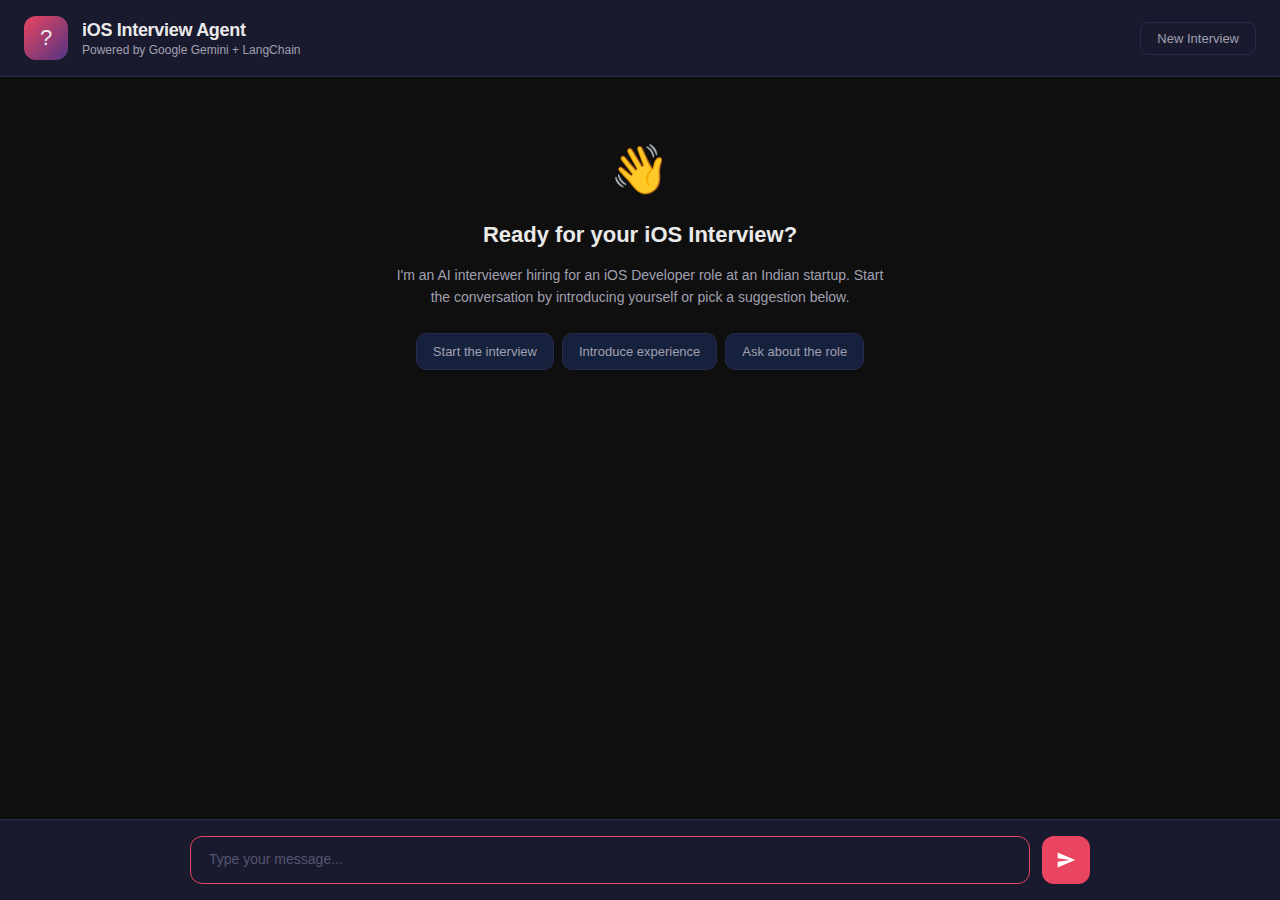
<file: IBM-AI/IBM-Rag-And-Agentic/Smarter AI Apps/ios-interview-agent/static/index.html>
<!DOCTYPE html>
<html lang="en">
<head>
    <meta charset="UTF-8">
    <meta name="viewport" content="width=device-width, initial-scale=1.0">
    <title>iOS Interview Chat</title>
    <style>
        /* ============================================================
           CSS VARIABLES & RESET
           ============================================================ */
        :root {
            --bg-primary: #0f0f0f;
            --bg-secondary: #1a1a2e;
            --bg-chat: #16213e;
            --bg-input: #1a1a2e;
            --accent: #e94560;
            --accent-hover: #ff6b81;
            --text-primary: #eaeaea;
            --text-secondary: #a0a0b0;
            --human-bubble: #1a1a2e;
            --ai-bubble: #0f3460;
            --system-bubble: #2a1a3e;
            --border: #2a2a4a;
            --shadow: rgba(0, 0, 0, 0.3);
        }

        * {
            margin: 0;
            padding: 0;
            box-sizing: border-box;
        }

        body {
            font-family: -apple-system, BlinkMacSystemFont, 'SF Pro Display', 'Segoe UI', Roboto, sans-serif;
            background: var(--bg-primary);
            color: var(--text-primary);
            height: 100vh;
            display: flex;
            flex-direction: column;
            overflow: hidden;
        }

        /* ============================================================
           HEADER
           ============================================================ */
        .header {
            background: var(--bg-secondary);
            border-bottom: 1px solid var(--border);
            padding: 16px 24px;
            display: flex;
            align-items: center;
            justify-content: space-between;
            flex-shrink: 0;
        }

        .header-left {
            display: flex;
            align-items: center;
            gap: 14px;
        }

        .header-icon {
            width: 44px;
            height: 44px;
            background: linear-gradient(135deg, var(--accent), #533483);
            border-radius: 12px;
            display: flex;
            align-items: center;
            justify-content: center;
            font-size: 22px;
        }

        .header-title {
            font-size: 18px;
            font-weight: 700;
            letter-spacing: -0.3px;
        }

        .header-subtitle {
            font-size: 12px;
            color: var(--text-secondary);
            margin-top: 2px;
        }

        .reset-btn {
            background: transparent;
            border: 1px solid var(--border);
            color: var(--text-secondary);
            padding: 8px 16px;
            border-radius: 8px;
            cursor: pointer;
            font-size: 13px;
            transition: all 0.2s;
        }

        .reset-btn:hover {
            border-color: var(--accent);
            color: var(--accent);
            background: rgba(233, 69, 96, 0.1);
        }

        /* ============================================================
           CHAT AREA
           ============================================================ */
        .chat-container {
            flex: 1;
            overflow-y: auto;
            padding: 24px;
            display: flex;
            flex-direction: column;
            gap: 16px;
            scroll-behavior: smooth;
        }

        /* Scrollbar styling */
        .chat-container::-webkit-scrollbar {
            width: 6px;
        }
        .chat-container::-webkit-scrollbar-track {
            background: transparent;
        }
        .chat-container::-webkit-scrollbar-thumb {
            background: var(--border);
            border-radius: 3px;
        }

        /* ============================================================
           MESSAGE BUBBLES
           ============================================================ */
        .message {
            display: flex;
            gap: 12px;
            max-width: 80%;
            animation: fadeIn 0.3s ease-out;
        }

        @keyframes fadeIn {
            from { opacity: 0; transform: translateY(10px); }
            to { opacity: 1; transform: translateY(0); }
        }

        .message.human {
            align-self: flex-end;
            flex-direction: row-reverse;
        }

        .message.ai {
            align-self: flex-start;
        }

        .message.system {
            align-self: center;
            max-width: 90%;
        }

        .avatar {
            width: 36px;
            height: 36px;
            border-radius: 10px;
            display: flex;
            align-items: center;
            justify-content: center;
            font-size: 16px;
            flex-shrink: 0;
            margin-top: 4px;
        }

        .avatar.human-avatar {
            background: linear-gradient(135deg, #0f3460, #16213e);
            border: 1px solid #0f3460;
        }

        .avatar.ai-avatar {
            background: linear-gradient(135deg, var(--accent), #533483);
        }

        .bubble {
            padding: 12px 16px;
            border-radius: 16px;
            line-height: 1.55;
            font-size: 14px;
            word-wrap: break-word;
            white-space: pre-wrap;
        }

        .message.human .bubble {
            background: var(--human-bubble);
            border: 1px solid var(--border);
            border-bottom-right-radius: 4px;
        }

        .message.ai .bubble {
            background: var(--ai-bubble);
            border-bottom-left-radius: 4px;
        }

        .message.system .bubble {
            background: var(--system-bubble);
            border: 1px dashed #533483;
            font-size: 12px;
            color: var(--text-secondary);
            text-align: center;
            border-radius: 10px;
            padding: 10px 20px;
        }

        .role-label {
            font-size: 11px;
            font-weight: 600;
            text-transform: uppercase;
            letter-spacing: 0.5px;
            margin-bottom: 4px;
            color: var(--text-secondary);
        }

        .message.human .role-label {
            text-align: right;
            color: #5a8dee;
        }

        .message.ai .role-label {
            color: var(--accent);
        }

        /* ============================================================
           TYPING INDICATOR
           ============================================================ */
        .typing-indicator {
            display: none;
            align-self: flex-start;
            gap: 12px;
            align-items: center;
            padding: 0 0 8px 0;
        }

        .typing-indicator.visible {
            display: flex;
        }

        .typing-dots {
            display: flex;
            gap: 4px;
            padding: 12px 16px;
            background: var(--ai-bubble);
            border-radius: 16px;
            border-bottom-left-radius: 4px;
        }

        .typing-dots span {
            width: 8px;
            height: 8px;
            background: var(--text-secondary);
            border-radius: 50%;
            animation: bounce 1.4s infinite;
        }

        .typing-dots span:nth-child(2) { animation-delay: 0.2s; }
        .typing-dots span:nth-child(3) { animation-delay: 0.4s; }

        @keyframes bounce {
            0%, 60%, 100% { transform: translateY(0); }
            30% { transform: translateY(-6px); }
        }

        /* ============================================================
           INPUT AREA
           ============================================================ */
        .input-area {
            background: var(--bg-secondary);
            border-top: 1px solid var(--border);
            padding: 16px 24px;
            flex-shrink: 0;
        }

        .input-wrapper {
            display: flex;
            gap: 12px;
            max-width: 900px;
            margin: 0 auto;
        }

        .input-field {
            flex: 1;
            background: var(--bg-input);
            border: 1px solid var(--border);
            border-radius: 12px;
            padding: 14px 18px;
            color: var(--text-primary);
            font-size: 14px;
            font-family: inherit;
            outline: none;
            transition: border-color 0.2s;
            resize: none;
            min-height: 48px;
            max-height: 120px;
        }

        .input-field:focus {
            border-color: var(--accent);
        }

        .input-field::placeholder {
            color: #555570;
        }

        .send-btn {
            background: var(--accent);
            border: none;
            border-radius: 12px;
            width: 48px;
            height: 48px;
            cursor: pointer;
            display: flex;
            align-items: center;
            justify-content: center;
            transition: all 0.2s;
            flex-shrink: 0;
            align-self: flex-end;
        }

        .send-btn:hover {
            background: var(--accent-hover);
            transform: scale(1.05);
        }

        .send-btn:disabled {
            opacity: 0.4;
            cursor: not-allowed;
            transform: none;
        }

        .send-btn svg {
            width: 20px;
            height: 20px;
            fill: white;
        }

        /* ============================================================
           WELCOME SCREEN
           ============================================================ */
        .welcome {
            display: flex;
            flex-direction: column;
            align-items: center;
            justify-content: center;
            padding: 40px;
            text-align: center;
            gap: 16px;
            color: var(--text-secondary);
        }

        .welcome-icon {
            font-size: 48px;
            margin-bottom: 8px;
        }

        .welcome h2 {
            color: var(--text-primary);
            font-size: 22px;
            font-weight: 700;
        }

        .welcome p {
            max-width: 500px;
            line-height: 1.6;
            font-size: 14px;
        }

        .suggestions {
            display: flex;
            flex-wrap: wrap;
            gap: 8px;
            justify-content: center;
            margin-top: 8px;
        }

        .suggestion {
            background: var(--bg-chat);
            border: 1px solid var(--border);
            border-radius: 10px;
            padding: 10px 16px;
            font-size: 13px;
            color: var(--text-secondary);
            cursor: pointer;
            transition: all 0.2s;
        }

        .suggestion:hover {
            border-color: var(--accent);
            color: var(--accent);
            background: rgba(233, 69, 96, 0.08);
        }

        /* ============================================================
           RESPONSIVE
           ============================================================ */
        @media (max-width: 600px) {
            .message { max-width: 92%; }
            .header { padding: 12px 16px; }
            .chat-container { padding: 16px; }
            .input-area { padding: 12px 16px; }
        }
    </style>
</head>
<body>

    <!-- HEADER -->
    <div class="header">
        <div class="header-left">
            <div class="header-icon">&#63;</div>
            <div>
                <div class="header-title">iOS Interview Agent</div>
                <div class="header-subtitle">Powered by Google Gemini + LangChain</div>
            </div>
        </div>
        <button class="reset-btn" onclick="resetChat()">New Interview</button>
    </div>

    <!-- CHAT AREA -->
    <div class="chat-container" id="chatContainer">
        <!-- Welcome screen (shown when no messages yet) -->
        <div class="welcome" id="welcomeScreen">
            <div class="welcome-icon">&#128075;</div>
            <h2>Ready for your iOS Interview?</h2>
            <p>
                I'm an AI interviewer hiring for an iOS Developer role at an Indian startup.
                Start the conversation by introducing yourself or pick a suggestion below.
            </p>
            <div class="suggestions">
                <div class="suggestion" onclick="sendSuggestion('Hello, I am ready for my iOS interview.')">Start the interview</div>
                <div class="suggestion" onclick="sendSuggestion('I have 3.5 years of iOS experience with Swift and SwiftUI.')">Introduce experience</div>
                <div class="suggestion" onclick="sendSuggestion('What kind of iOS projects does your startup work on?')">Ask about the role</div>
            </div>
        </div>

        <!-- Typing indicator -->
        <div class="typing-indicator" id="typingIndicator">
            <div class="avatar ai-avatar">AI</div>
            <div class="typing-dots">
                <span></span><span></span><span></span>
            </div>
        </div>
    </div>

    <!-- INPUT AREA -->
    <div class="input-area">
        <div class="input-wrapper">
            <textarea
                class="input-field"
                id="messageInput"
                placeholder="Type your message..."
                rows="1"
                onkeydown="handleKeyDown(event)"
                oninput="autoResize(this)"
            ></textarea>
            <button class="send-btn" id="sendBtn" onclick="sendMessage()">
                <svg viewBox="0 0 24 24"><path d="M2.01 21L23 12 2.01 3 2 10l15 2-15 2z"/></svg>
            </button>
        </div>
    </div>

    <script>
        // ============================================================
        // STATE
        // ============================================================
        let isWaiting = false;

        // ============================================================
        // DOM REFERENCES
        // ============================================================
        const chatContainer = document.getElementById("chatContainer");
        const messageInput = document.getElementById("messageInput");
        const sendBtn = document.getElementById("sendBtn");
        const typingIndicator = document.getElementById("typingIndicator");
        const welcomeScreen = document.getElementById("welcomeScreen");

        // ============================================================
        // SEND MESSAGE
        // ============================================================
        async function sendMessage() {
            const text = messageInput.value.trim();
            if (!text || isWaiting) return;

            // Hide welcome screen on first message
            welcomeScreen.style.display = "none";

            // Show user message in chat
            appendMessage("human", text);
            messageInput.value = "";
            autoResize(messageInput);

            // Show typing indicator
            isWaiting = true;
            sendBtn.disabled = true;
            typingIndicator.classList.add("visible");
            scrollToBottom();

            try {
                const res = await fetch("/api/chat", {
                    method: "POST",
                    headers: { "Content-Type": "application/json" },
                    body: JSON.stringify({ message: text })
                });

                const data = await res.json();

                if (data.error) {
                    appendMessage("ai", "Error: " + data.error);
                } else {
                    appendMessage("ai", data.response);
                }
            } catch (err) {
                appendMessage("ai", "Connection error. Is the server running?");
            } finally {
                isWaiting = false;
                sendBtn.disabled = false;
                typingIndicator.classList.remove("visible");
                scrollToBottom();
                messageInput.focus();
            }
        }

        // ============================================================
        // APPEND MESSAGE TO CHAT
        // ============================================================
        function appendMessage(role, content) {
            const msgDiv = document.createElement("div");
            msgDiv.className = `message ${role}`;

            const avatarText = role === "human" ? "You" : "AI";
            const avatarClass = role === "human" ? "human-avatar" : "ai-avatar";
            const roleLabel = role === "human" ? "You" : "Interviewer";

            msgDiv.innerHTML = `
                <div class="avatar ${avatarClass}">${avatarText}</div>
                <div>
                    <div class="role-label">${roleLabel}</div>
                    <div class="bubble">${escapeHtml(content)}</div>
                </div>
            `;

            // Insert before typing indicator
            chatContainer.insertBefore(msgDiv, typingIndicator);
            scrollToBottom();
        }

        // ============================================================
        // RESET CHAT
        // ============================================================
        async function resetChat() {
            try {
                await fetch("/api/reset", { method: "POST" });

                // Remove all messages from the DOM
                const messages = chatContainer.querySelectorAll(".message");
                messages.forEach(m => m.remove());

                // Show welcome screen again
                welcomeScreen.style.display = "flex";
                scrollToBottom();
            } catch (err) {
                alert("Failed to reset. Is the server running?");
            }
        }

        // ============================================================
        // SUGGESTION CLICK
        // ============================================================
        function sendSuggestion(text) {
            messageInput.value = text;
            sendMessage();
        }

        // ============================================================
        // KEYBOARD HANDLING
        // ============================================================
        function handleKeyDown(e) {
            // Enter sends message, Shift+Enter adds new line
            if (e.key === "Enter" && !e.shiftKey) {
                e.preventDefault();
                sendMessage();
            }
        }

        // ============================================================
        // AUTO-RESIZE TEXTAREA
        // ============================================================
        function autoResize(el) {
            el.style.height = "auto";
            el.style.height = Math.min(el.scrollHeight, 120) + "px";
        }

        // ============================================================
        // SCROLL TO BOTTOM
        // ============================================================
        function scrollToBottom() {
            requestAnimationFrame(() => {
                chatContainer.scrollTop = chatContainer.scrollHeight;
            });
        }

        // ============================================================
        // ESCAPE HTML (prevent XSS)
        // ============================================================
        function escapeHtml(text) {
            const div = document.createElement("div");
            div.textContent = text;
            return div.innerHTML;
        }

        // Focus input on load
        messageInput.focus();
    </script>
</body>
</html>
</file>
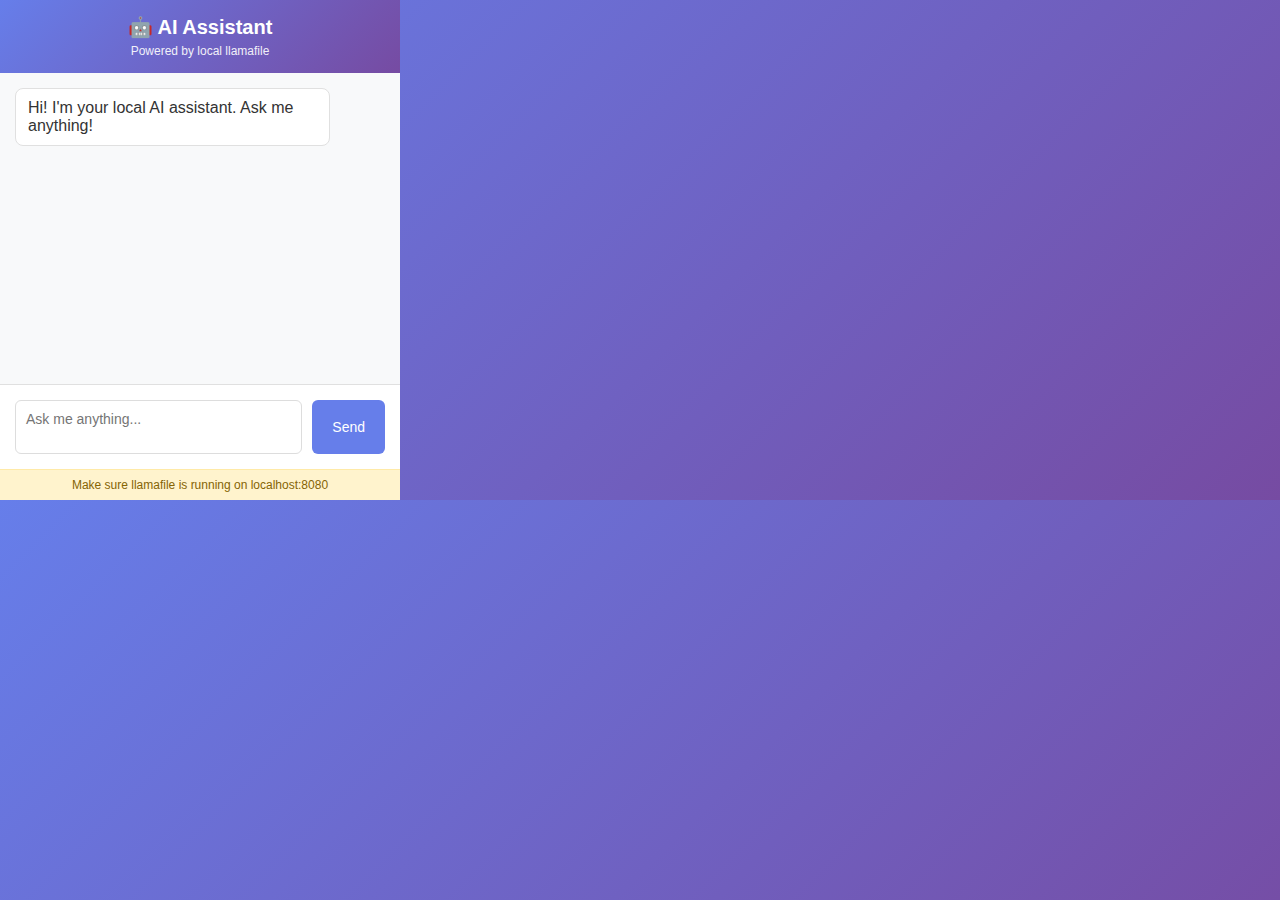
<file: ai_assistant_browser_extension_llamafile/popup.html>
<!DOCTYPE html>
<html lang="en">
<head>
    <meta charset="UTF-8">
    <meta name="viewport" content="width=device-width, initial-scale=1.0">
    <title>Local AI Assistant</title>
    <link rel="stylesheet" href="popup.css">
</head>
<body>
    <div class="container">
        <header>
            <h1>🤖 AI Assistant</h1>
            <p class="subtitle">Powered by local llamafile</p>
        </header>
        
        <div id="chat-messages"></div>
        
        <div class="input-container">
            <textarea 
                id="user-input" 
                placeholder="Ask me anything..."
                rows="2"
            ></textarea>
            <button id="send-btn">Send</button>
        </div>
        
        <div id="status" class="status"></div>
    </div>
    
    <script src="popup.js"></script>
</body>
</html>
</file>
<file: ai_assistant_browser_extension_llamafile/popup.css>
* {
    margin: 0;
    padding: 0;
    box-sizing: border-box;
}

body {
    width: 400px;
    height: 500px;
    font-family: -apple-system, BlinkMacSystemFont, 'Segoe UI', Roboto, sans-serif;
    background: linear-gradient(135deg, #667eea 0%, #764ba2 100%);
}

.container {
    height: 100%;
    display: flex;
    flex-direction: column;
    background: white;
}

header {
    background: linear-gradient(135deg, #667eea 0%, #764ba2 100%);
    color: white;
    padding: 15px;
    text-align: center;
}

header h1 {
    font-size: 20px;
    margin-bottom: 5px;
}

.subtitle {
    font-size: 12px;
    opacity: 0.9;
}

#chat-messages {
    flex: 1;
    overflow-y: auto;
    padding: 15px;
    background: #f8f9fa;
}

.message {
    margin-bottom: 12px;
    padding: 10px 12px;
    border-radius: 8px;
    max-width: 85%;
    word-wrap: break-word;
    animation: fadeIn 0.3s ease;
}

@keyframes fadeIn {
    from { opacity: 0; transform: translateY(10px); }
    to { opacity: 1; transform: translateY(0); }
}

.user-message {
    background: #667eea;
    color: white;
    margin-left: auto;
}

.bot-message {
    background: white;
    color: #333;
    border: 1px solid #e0e0e0;
}

.input-container {
    padding: 15px;
    background: white;
    border-top: 1px solid #e0e0e0;
    display: flex;
    gap: 10px;
}

#user-input {
    flex: 1;
    padding: 10px;
    border: 1px solid #ddd;
    border-radius: 6px;
    font-size: 14px;
    resize: none;
    font-family: inherit;
}

#user-input:focus {
    outline: none;
    border-color: #667eea;
}

#send-btn {
    padding: 10px 20px;
    background: #667eea;
    color: white;
    border: none;
    border-radius: 6px;
    cursor: pointer;
    font-size: 14px;
    font-weight: 500;
    transition: background 0.2s;
}

#send-btn:hover {
    background: #5568d3;
}

#send-btn:disabled {
    background: #ccc;
    cursor: not-allowed;
}

.status {
    padding: 8px 15px;
    font-size: 12px;
    text-align: center;
    background: #fff3cd;
    color: #856404;
    border-top: 1px solid #ffeaa7;
}

.status.hidden {
    display: none;
}

.status.error {
    background: #f8d7da;
    color: #721c24;
    border-color: #f5c6cb;
}

.status.success {
    background: #d4edda;
    color: #155724;
    border-color: #c3e6cb;
}

/* Custom scrollbar */
#chat-messages::-webkit-scrollbar {
    width: 6px;
}

#chat-messages::-webkit-scrollbar-thumb {
    background: #888;
    border-radius: 3px;
}

#chat-messages::-webkit-scrollbar-thumb:hover {
    background: #555;
}
</file>
